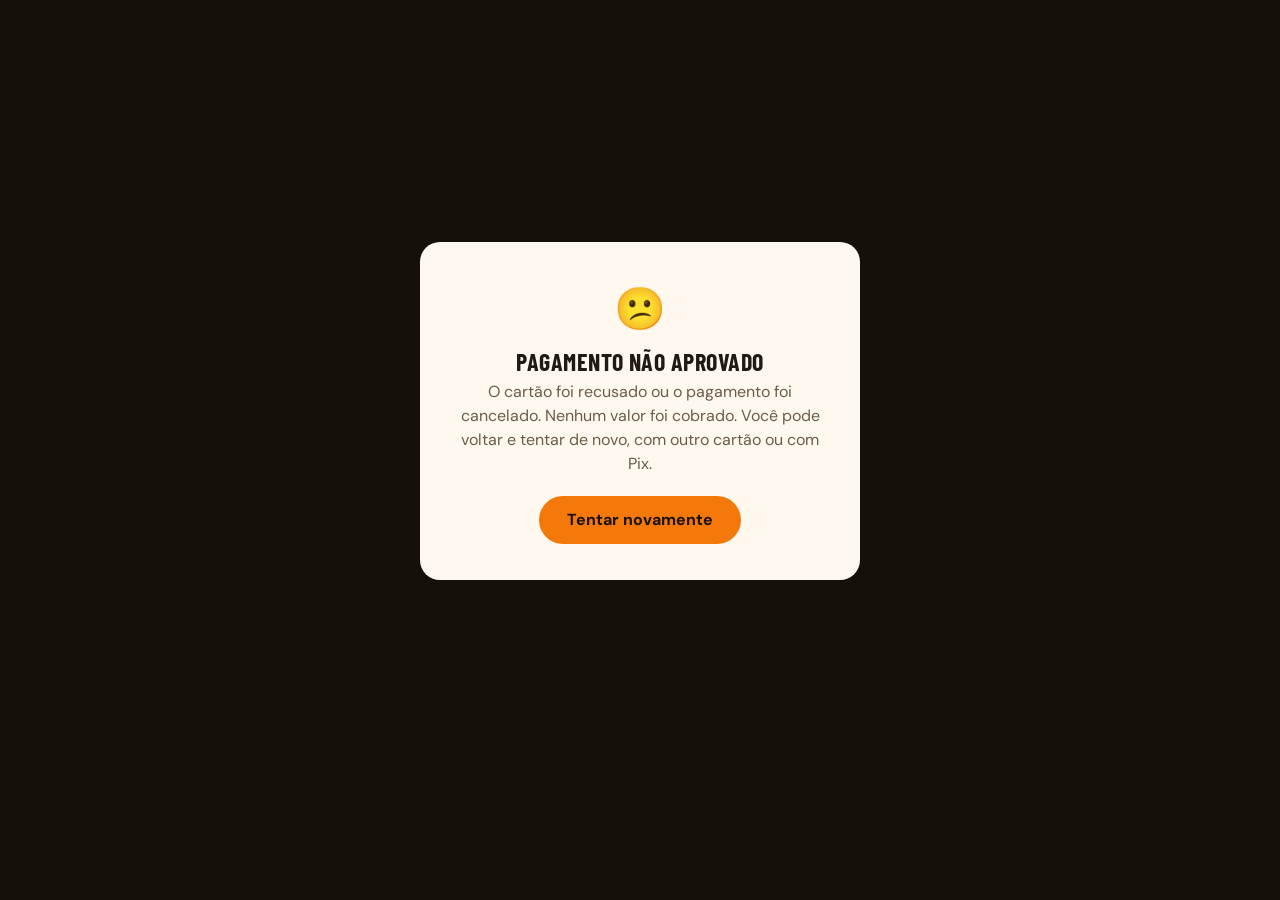
<file: pedido-falhou.html>
<!DOCTYPE html>
<html lang="pt-BR">
<head>
<meta charset="UTF-8">
<meta name="viewport" content="width=device-width, initial-scale=1.0">
<title>Pagamento não aprovado — Brasa Burger Co.</title>
<link href="https://fonts.googleapis.com/css2?family=Barlow+Condensed:wght@500;600;700&family=DM+Sans:wght@400;500;700&display=swap" rel="stylesheet">
<link rel="stylesheet" href="css/style.css">
<link rel="stylesheet" href="css/components.css">
</head>
<body data-theme="dark" style="display:flex; align-items:center; justify-content:center; min-height:100vh; margin:0; background:var(--bg,#151109);">
  <div style="max-width:440px; width:92vw; background:var(--lm-bg,#fff8ef); color:var(--lm-text,#221a10); border-radius:20px; padding:36px 28px; text-align:center;">
    <div style="font-size:2.6rem; margin-bottom:8px;">😕</div>
    <h1 style="font-size:1.5rem; margin:0 0 6px;">Pagamento não aprovado</h1>
    <p style="color:var(--lm-text-2,#6b5c47); margin:0 0 20px;">O cartão foi recusado ou o pagamento foi cancelado. Nenhum valor foi cobrado. Você pode voltar e tentar de novo, com outro cartão ou com Pix.</p>
    <a href="index.html" style="display:inline-block; background:var(--primary,#f4790a); color:#1a1206; font-weight:700; padding:12px 28px; border-radius:999px; text-decoration:none;">Tentar novamente</a>
  </div>
</body>
</html>
</file>
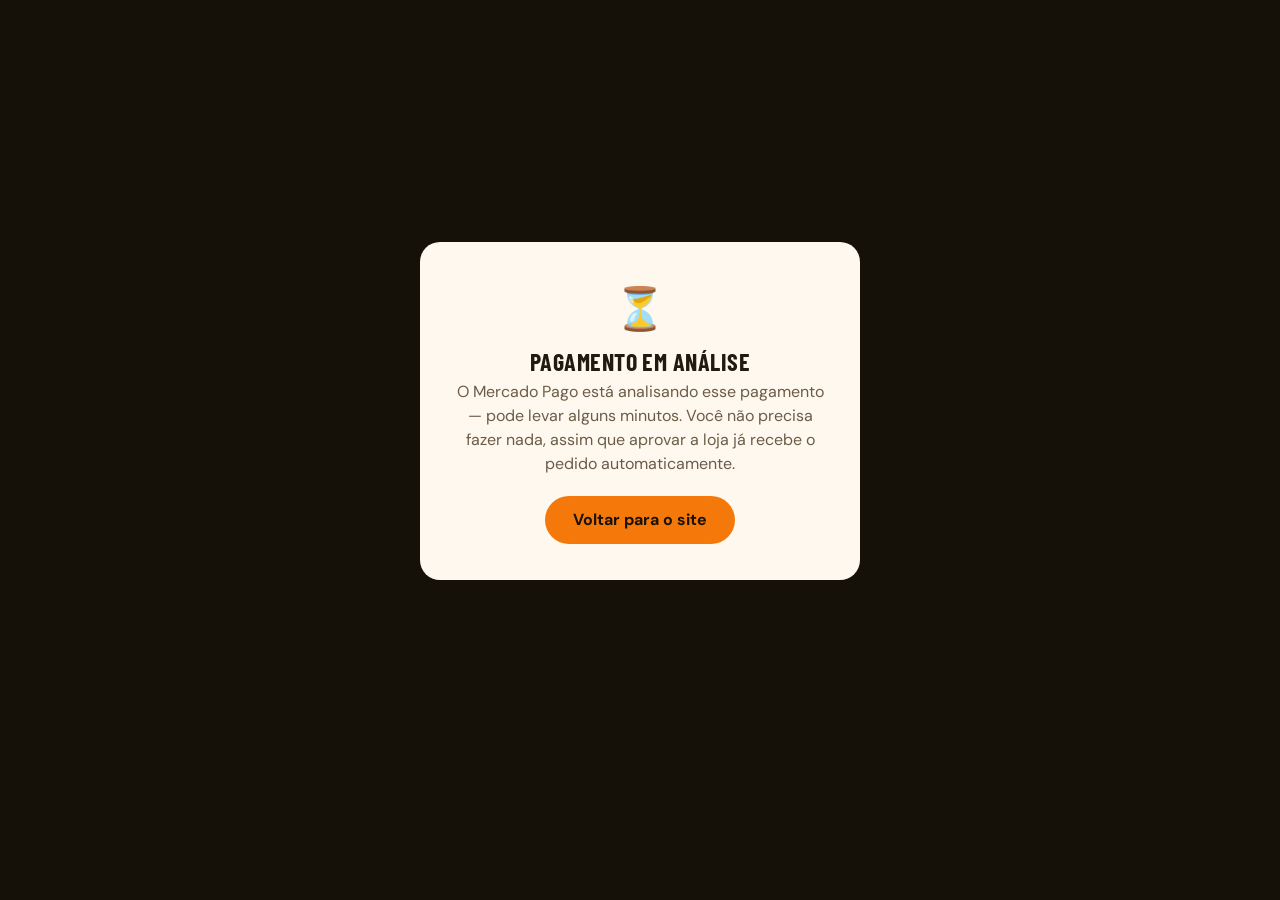
<file: pedido-pendente.html>
<!DOCTYPE html>
<html lang="pt-BR">
<head>
<meta charset="UTF-8">
<meta name="viewport" content="width=device-width, initial-scale=1.0">
<title>Pagamento em análise — Brasa Burger Co.</title>
<link href="https://fonts.googleapis.com/css2?family=Barlow+Condensed:wght@500;600;700&family=DM+Sans:wght@400;500;700&display=swap" rel="stylesheet">
<link rel="stylesheet" href="css/style.css">
<link rel="stylesheet" href="css/components.css">
</head>
<body data-theme="dark" style="display:flex; align-items:center; justify-content:center; min-height:100vh; margin:0; background:var(--bg,#151109);">
  <div style="max-width:440px; width:92vw; background:var(--lm-bg,#fff8ef); color:var(--lm-text,#221a10); border-radius:20px; padding:36px 28px; text-align:center;">
    <div style="font-size:2.6rem; margin-bottom:8px;">⏳</div>
    <h1 style="font-size:1.5rem; margin:0 0 6px;">Pagamento em análise</h1>
    <p id="orderInfo" style="color:var(--lm-text-2,#6b5c47); margin:0 0 20px;">O Mercado Pago está analisando esse pagamento — pode levar alguns minutos. Você não precisa fazer nada, assim que aprovar a loja já recebe o pedido automaticamente.</p>
    <a href="index.html" style="display:inline-block; background:var(--primary,#f4790a); color:#1a1206; font-weight:700; padding:12px 28px; border-radius:999px; text-decoration:none;">Voltar para o site</a>
  </div>
  <script>
    const params = new URLSearchParams(window.location.search);
    const orderNumber = params.get('order');
    if (orderNumber) {
      document.getElementById('orderInfo').textContent =
        `Pedido ${orderNumber}: o Mercado Pago está analisando o pagamento. Pode levar alguns minutos — assim que aprovar, a loja recebe o pedido automaticamente.`;
    }
  </script>
</body>
</html>
</file>
<file: css/style.css>
/* ============================================================
   BRASA BURGER CO. — Design tokens
   Identidade: hamburgueria artesanal premium, noturna, brasa viva
   ============================================================ */
:root {
  /* Cores — superfícies */
  --bg-base: #0D0B0A;
  --bg-sidebar: #12100E;
  --bg-card: #181411;
  --bg-surface-2: #211A16;
  --border-subtle: #342A24;

  /* Cores — marca */
  --brasa-orange: #F26B21;
  --brasa-orange-strong: #FF681F;
  --brasa-amber: #E8A23D;

  /* Cores — texto */
  --text-primary: #FFF8F1;
  --text-secondary: #A8998E;
  --text-muted: #6E6157;

  /* Cores — estado */
  --state-success: #3FAE6B;
  --state-warning: #E8A23D;
  --state-info: #4E8FD1;
  --state-danger: #E1533F;

  /* Tipografia */
  --font-display: 'Barlow Condensed', sans-serif;
  --font-body: 'DM Sans', sans-serif;

  /* Raio e sombra */
  --radius-sm: 8px;
  --radius-md: 12px;
  --radius-lg: 20px;
  --shadow-card: 0 8px 24px rgba(0, 0, 0, 0.45);
  --shadow-ember: 0 0 32px rgba(242, 107, 33, 0.25);

  --transition-fast: 200ms cubic-bezier(.4,0,.2,1);
}

/* Tema claro — alternável via botão, salvo no localStorage */
[data-theme="light"] {
  --bg-base: #FBF6F0;
  --bg-sidebar: #FFFFFF;
  --bg-card: #FFFFFF;
  --bg-surface-2: #F3EAE0;
  --border-subtle: #E8DCCC;
  --text-primary: #241C16;
  --text-secondary: #6E5D4F;
  --text-muted: #9C8B7C;
  --shadow-card: 0 8px 24px rgba(90, 60, 30, 0.10);
}

* { box-sizing: border-box; margin: 0; padding: 0; }

html { scroll-behavior: smooth; background: var(--bg-base); }

html, body { overflow-x: clip; width: 100%; }

body {
  min-height: 100vh;
  background: var(--bg-base);
  color: var(--text-primary);
  font-family: var(--font-body);
  line-height: 1.5;
  transition: background var(--transition-fast), color var(--transition-fast);
  padding-bottom: 78px; /* espaço pra barra fixa mobile */
}

img { max-width: 100%; display: block; }

a { color: inherit; text-decoration: none; }

button {
  font-family: inherit;
  cursor: pointer;
  border: none;
  background: none;
  color: inherit;
}

ul { list-style: none; }

h1, h2, h3, h4 {
  font-family: var(--font-display);
  font-weight: 700;
  text-transform: uppercase;
  letter-spacing: 0.02em;
  line-height: 1.05;
}

.container {
  max-width: 1240px;
  margin: 0 auto;
  padding: 0 24px;
}

.eyebrow {
  font-family: var(--font-display);
  color: var(--brasa-orange);
  font-size: 0.8rem;
  font-weight: 600;
  letter-spacing: 0.14em;
  text-transform: uppercase;
}

.visually-hidden {
  position: absolute;
  width: 1px; height: 1px;
  overflow: hidden;
  clip: rect(0,0,0,0);
}

:focus-visible {
  outline: 2px solid var(--brasa-orange);
  outline-offset: 3px;
}

@media (prefers-reduced-motion: reduce) {
  *, *::before, *::after {
    animation-duration: 0.001ms !important;
    animation-iteration-count: 1 !important;
    transition-duration: 0.001ms !important;
    scroll-behavior: auto !important;
  }
}

/* ============================= HEADER ============================= */
.site-header {
  position: sticky;
  top: 0;
  z-index: 40;
  background: rgba(13, 11, 10, 0.86);
  backdrop-filter: blur(10px);
  border-bottom: 1px solid var(--border-subtle);
}

.site-header__inner {
  display: flex;
  align-items: center;
  gap: 24px;
  padding: 14px 24px;
}

.brand {
  display: flex;
  align-items: center;
  gap: 10px;
  flex-shrink: 0;
}
.brand img { width: 40px; height: 40px; }
.brand__name {
  font-family: var(--font-display);
  font-size: 1.35rem;
  font-weight: 700;
  letter-spacing: 0.02em;
}
.brand__name span { color: var(--brasa-orange); }

.status-pill {
  display: flex;
  align-items: center;
  gap: 6px;
  font-size: 0.78rem;
  color: var(--text-secondary);
  white-space: nowrap;
}
.status-dot {
  width: 8px; height: 8px;
  border-radius: 50%;
  background: var(--state-success);
  box-shadow: 0 0 8px var(--state-success);
}

.main-nav {
  display: flex;
  gap: 22px;
  margin-left: 8px;
  flex: 1;
}
.main-nav a {
  font-size: 0.92rem;
  font-weight: 500;
  color: var(--text-secondary);
  transition: color var(--transition-fast);
  white-space: nowrap;
}
.main-nav a:hover { color: var(--text-primary); }

.header-actions {
  display: flex;
  align-items: center;
  gap: 14px;
}

.track-link {
  font-size: 0.85rem;
  color: var(--text-secondary);
  white-space: nowrap;
}
.track-link:hover { color: var(--brasa-orange); }

.icon-btn {
  position: relative;
  width: 40px; height: 40px;
  display: flex; align-items: center; justify-content: center;
  border-radius: var(--radius-sm);
  background: var(--bg-card);
  border: 1px solid var(--border-subtle);
  color: var(--text-primary);
  transition: border-color var(--transition-fast), transform var(--transition-fast);
}
.icon-btn:hover { border-color: var(--brasa-orange); }
.icon-btn:active { transform: scale(0.94); }

.cart-badge {
  position: absolute;
  top: -6px; right: -6px;
  background: var(--brasa-orange);
  color: #1a0e05;
  font-size: 0.68rem;
  font-weight: 700;
  min-width: 18px; height: 18px;
  border-radius: 999px;
  display: flex; align-items: center; justify-content: center;
  padding: 0 4px;
}

@media (max-width: 860px) {
  .main-nav { display: none; }
  .track-link { display: none; }
}
@media (max-width: 560px) {
  .status-pill { display: none; }
  .site-header__inner { gap: 12px; }
  .brand__name { font-size: 1.1rem; }
}

/* Header, banner (hero) e rodapé permanecem sempre no tema escuro, mesmo com o site em modo claro */
[data-theme="light"] .site-header,
[data-theme="light"] .hero,
[data-theme="light"] .site-footer {
  --bg-base: #0D0B0A;
  --bg-card: #181411;
  --bg-surface-2: #211A16;
  --border-subtle: #342A24;
  --text-primary: #FFF8F1;
  --text-secondary: #A8998E;
  --text-muted: #6E6157;
  background-color: var(--bg-base);
  color: var(--text-primary);
}
[data-theme="light"] .site-header { background: rgba(13, 11, 10, 0.92); }

/* ============================= HERO ============================= */
.hero {
  position: relative;
  overflow: hidden;
  min-height: 560px;
  display: flex;
  align-items: center;
  padding: 64px 24px;
  background: var(--bg-base);
}

.hero__bg { position: absolute; inset: 0; z-index: 0; }
.hero__bg img, .hero__bg video { width: 100%; height: 100%; object-fit: cover; object-position: 78% center; }
.hero__scrim {
  position: absolute; inset: 0;
  background:
    linear-gradient(90deg, rgba(13,11,10,0.97) 0%, rgba(13,11,10,0.88) 30%, rgba(13,11,10,0.35) 62%, rgba(13,11,10,0.1) 100%),
    linear-gradient(0deg, rgba(13,11,10,0.85) 0%, transparent 40%);
}

.hero__content {
  position: relative;
  z-index: 2;
  max-width: 1240px;
  width: 100%;
  margin: 0 auto;
}
.hero__content > * { max-width: 560px; }

.hero__coupon {
  display: inline-flex;
  align-items: center;
  gap: 8px;
  background: rgba(24,20,17,0.7);
  border: 1px solid var(--border-subtle);
  backdrop-filter: blur(4px);
  padding: 6px 14px 6px 6px;
  border-radius: 999px;
  text-decoration: none;
  color: inherit;
  font-size: 0.8rem;
  margin-bottom: 20px;
  width: fit-content;
}
.hero__coupon strong {
  background: var(--brasa-orange);
  color: #1a0e05;
  padding: 3px 10px;
  border-radius: 999px;
  font-weight: 700;
  letter-spacing: 0.03em;
}

.hero h1 {
  font-size: clamp(2.6rem, 5vw, 4.2rem);
  margin-bottom: 18px;
}
.hero h1 em {
  font-style: normal;
  color: var(--brasa-orange);
  position: relative;
}

.hero p {
  color: var(--text-secondary);
  font-size: 1.05rem;
  margin-bottom: 28px;
}

.hero__ctas { display: flex; gap: 14px; flex-wrap: wrap; max-width: none; }

.btn {
  font-family: var(--font-display);
  font-weight: 700;
  text-transform: uppercase;
  letter-spacing: 0.04em;
  font-size: 0.95rem;
  padding: 14px 28px;
  border-radius: var(--radius-sm);
  transition: transform var(--transition-fast), box-shadow var(--transition-fast), background var(--transition-fast), border-color var(--transition-fast);
  display: inline-flex;
  align-items: center;
  gap: 8px;
}
.btn-primary {
  background: var(--brasa-orange);
  color: #1a0e05;
  box-shadow: var(--shadow-ember);
}
.btn-primary:hover { transform: translateY(-2px); box-shadow: 0 6px 28px rgba(242,107,33,0.4); }
.btn-secondary {
  background: transparent;
  border: 1px solid var(--border-subtle);
  color: var(--text-primary);
}
.btn-secondary:hover { border-color: var(--brasa-orange); color: var(--brasa-orange); }
.btn:active { transform: scale(0.97); }

/* Assinatura visual: brasas/faíscas subindo — cobre toda a largura do banner, sobre texto e imagem */
.embers { position: absolute; inset: 0; pointer-events: none; z-index: 3; overflow: hidden; }
.ember {
  position: absolute;
  bottom: -10px;
  width: 4px; height: 4px;
  border-radius: 50%;
  background: var(--brasa-orange);
  box-shadow: 0 0 6px 2px rgba(242,107,33,0.7);
  animation: rise linear infinite;
  opacity: 0;
}
@keyframes rise {
  0% { transform: translateY(0) translateX(0); opacity: 0; }
  10% { opacity: 1; }
  100% { transform: translateY(-340px) translateX(var(--drift, 20px)); opacity: 0; }
}

@media (max-width: 900px) {
  .hero { min-height: 620px; }
  .hero__bg img { object-position: 68% center; }
  .hero__content > * { max-width: 100%; }
}

/* ============================= CATEGORIES ============================= */
.categories {
  position: sticky;
  top: 65px;
  z-index: 30;
  background: var(--bg-base);
  border-bottom: 1px solid var(--border-subtle);
  padding: 14px 0;
}
.categories__scroll {
  display: flex;
  gap: 10px;
  overflow-x: auto;
  padding: 2px 24px;
  scrollbar-width: none;
}
.categories__scroll::-webkit-scrollbar { display: none; }

/* Alvo de âncora do menu superior (Início, Cardápio, Promoções, Área de entrega,
   Dúvidas): o cabeçalho e a barra de categorias são "sticky" e ficam por cima do
   topo da página quando rola. Sem isso, o navegador alinha o topo da seção exatamente
   embaixo do cabeçalho — cortando a primeira linha de produtos/conteúdo visualmente.
   130px = altura do cabeçalho (~65px) + altura da barra de categorias (~64px). */
#inicio, #cardapio, #promocoes, #area-de-entrega, #duvidas {
  scroll-margin-top: 130px;
}
.chip {
  flex-shrink: 0;
  padding: 9px 18px;
  border-radius: 999px;
  border: 1px solid var(--border-subtle);
  background: var(--bg-card);
  font-size: 0.85rem;
  font-weight: 600;
  color: var(--text-secondary);
  transition: all var(--transition-fast);
}
.chip:hover { color: var(--text-primary); }
.chip.is-active {
  background: var(--brasa-orange);
  border-color: var(--brasa-orange);
  color: #1a0e05;
}

/* ============================= MENU ============================= */
.menu-section { padding: 48px 0; }
.section-head {
  display: flex;
  align-items: baseline;
  justify-content: space-between;
  margin: 40px 0 20px;
}
.section-head:first-child { margin-top: 0; }
.section-head h2 { font-size: 1.6rem; }
.section-head .count { color: var(--text-muted); font-size: 0.85rem; }
.section-head__actions { display: flex; align-items: center; gap: 14px; }
.carousel-arrows { display: flex; gap: 6px; }
.carousel-arrow {
  width: 34px; height: 34px;
  border-radius: 50%;
  border: 1px solid var(--border-subtle);
  background: var(--bg-card);
  display: flex; align-items: center; justify-content: center;
  color: var(--text-primary);
  transition: border-color var(--transition-fast), opacity var(--transition-fast);
}
.carousel-arrow:hover { border-color: var(--brasa-orange); color: var(--brasa-orange); }
.carousel-arrow:disabled { opacity: 0.3; pointer-events: none; }

.product-grid {
  display: grid;
  grid-template-columns: repeat(auto-fill, minmax(230px, 1fr));
  gap: 18px;
}

/* Carrossel horizontal usado nas seções da home (permite mais produtos sem crescer a página) */
.product-carousel {
  display: flex;
  gap: 18px;
  overflow-x: auto;
  scroll-snap-type: x proximity;
  scroll-behavior: smooth;
  padding: 4px 2px 10px;
  scrollbar-width: none;
}
.product-carousel::-webkit-scrollbar { display: none; }
.product-carousel .product-card {
  flex: 0 0 230px;
  scroll-snap-align: start;
}
@media (max-width: 600px) {
  .product-carousel .product-card { flex-basis: 72vw; }
}

.product-card {
  background: var(--bg-card);
  border: 1px solid var(--border-subtle);
  border-radius: var(--radius-md);
  overflow: hidden;
  cursor: pointer;
  transition: transform var(--transition-fast), border-color var(--transition-fast), box-shadow var(--transition-fast);
  display: flex;
  flex-direction: column;
}
.product-card:hover {
  transform: translateY(-4px);
  border-color: var(--brasa-orange);
  box-shadow: var(--shadow-card);
}
.product-card__img { position: relative; aspect-ratio: 4/3; overflow: hidden; }
.product-card__img img { width: 100%; height: 100%; object-fit: cover; transition: transform 400ms ease; }
.product-card:hover .product-card__img img { transform: scale(1.06); }
.badge-highlight {
  position: absolute; top: 10px; left: 10px;
  background: var(--brasa-orange);
  color: #1a0e05;
  font-family: var(--font-display);
  font-size: 0.68rem;
  font-weight: 700;
  letter-spacing: 0.04em;
  padding: 4px 10px;
  border-radius: 999px;
}
.product-card__body { padding: 14px 16px 16px; flex: 1; display: flex; flex-direction: column; }
.product-card__body h3 { font-size: 1.15rem; margin-bottom: 4px; letter-spacing: 0; }
.product-card__body p {
  color: var(--text-secondary);
  font-size: 0.83rem;
  flex: 1;
  margin-bottom: 12px;
  display: -webkit-box;
  -webkit-line-clamp: 2;
  -webkit-box-orient: vertical;
  overflow: hidden;
}
.product-card__footer { display: flex; align-items: center; justify-content: space-between; }
.price { font-family: var(--font-display); font-size: 1.15rem; color: var(--brasa-orange); font-weight: 700; }
.add-btn {
  width: 34px; height: 34px;
  border-radius: 50%;
  background: var(--brasa-orange);
  color: #1a0e05;
  display: flex; align-items: center; justify-content: center;
  font-size: 1.2rem;
  transition: transform var(--transition-fast);
}
.add-btn:hover { transform: scale(1.1) rotate(90deg); }

/* Skeleton loading */
.skeleton { background: linear-gradient(90deg, var(--bg-card) 0%, var(--bg-surface-2) 50%, var(--bg-card) 100%); background-size: 200% 100%; animation: shimmer 1.4s infinite; border-radius: var(--radius-md); }
@keyframes shimmer { 0% { background-position: 200% 0; } 100% { background-position: -200% 0; } }

.empty-state {
  text-align: center;
  padding: 60px 20px;
  color: var(--text-secondary);
}
.empty-state h3 { color: var(--text-primary); margin-bottom: 8px; }

/* ============================= BANNER DE OFERTA ============================= */
.promo-banner { padding: 20px 24px 0; }
.promo-banner__inner {
  background: linear-gradient(120deg, #1a1310 0%, #241811 55%, #3a2211 100%);
  border: 1px solid var(--border-subtle);
  border-radius: var(--radius-lg);
  padding: 40px 36px;
  display: flex;
  align-items: center;
  justify-content: space-between;
  gap: 24px;
  flex-wrap: wrap;
}
.promo-banner__inner h2 {
  font-size: clamp(1.8rem, 3.4vw, 2.6rem);
  text-transform: uppercase;
  margin-top: 6px;
  color: #fff; /* fixo — o fundo desse banner é sempre escuro, com ou sem tema claro */
}
.promo-banner__coupon {
  text-align: center;
  background: rgba(13,11,10,0.5);
  border: 1px dashed var(--brasa-orange);
  border-radius: var(--radius-md);
  padding: 14px 26px;
}
.promo-banner__coupon strong {
  display: block;
  font-family: var(--font-display);
  font-size: 1.6rem;
  color: var(--brasa-orange);
  letter-spacing: 0.06em;
}

/* ============================= SEU PEDIDO EM 3 PASSOS ============================= */
.steps-section { padding: 64px 24px; }
.steps-section__head { text-align: center; margin-bottom: 36px; }
.steps-section__head h2 { font-size: clamp(1.6rem, 3vw, 2.2rem); margin-top: 6px; }
.steps-grid {
  display: grid;
  grid-template-columns: repeat(3, 1fr);
  gap: 20px;
}
.step-card {
  background: var(--bg-card);
  border: 1px solid var(--border-subtle);
  border-radius: var(--radius-md);
  padding: 26px 24px;
}
.step-num {
  display: block;
  font-family: var(--font-display);
  font-size: 2.2rem;
  font-weight: 700;
  color: var(--brasa-orange);
  opacity: 0.55;
  margin-bottom: 10px;
}
.step-card h3 { font-size: 1.1rem; text-transform: none; letter-spacing: 0; margin-bottom: 8px; }
.step-card p { color: var(--text-secondary); font-size: 0.9rem; }

@media (max-width: 760px) {
  .steps-grid { grid-template-columns: 1fr; }
  .promo-banner__inner { padding: 28px 24px; }
}

/* ============================= FAQ ============================= */
.faq-section { padding: 8px 24px 64px; max-width: 820px; }
.faq-list { display: flex; flex-direction: column; gap: 10px; }
.faq-item {
  background: var(--bg-card);
  border: 1px solid var(--border-subtle);
  border-radius: var(--radius-md);
  overflow: hidden;
}
.faq-question {
  width: 100%;
  display: flex;
  align-items: center;
  justify-content: space-between;
  gap: 12px;
  padding: 16px 20px;
  text-align: left;
  font-size: 0.95rem;
  font-weight: 600;
}
.faq-icon {
  flex-shrink: 0;
  width: 24px; height: 24px;
  border-radius: 50%;
  background: var(--bg-surface-2);
  color: var(--brasa-orange);
  display: flex; align-items: center; justify-content: center;
  font-size: 1rem;
  transition: transform var(--transition-fast);
}
.faq-item.is-open .faq-icon { transform: rotate(45deg); }
.faq-answer {
  max-height: 0;
  overflow: hidden;
  transition: max-height 240ms ease;
}
.faq-answer p { padding: 0 20px 18px; color: var(--text-secondary); font-size: 0.88rem; }
.faq-item.is-open .faq-answer { max-height: 200px; }

/* ============================= FOOTER ============================= */
.site-footer {
  border-top: 1px solid var(--border-subtle);
  padding: 48px 0 100px;
  margin-top: 40px;
  background: var(--bg-base);
}
.footer-grid {
  display: grid;
  grid-template-columns: 1.4fr 1fr 1fr;
  gap: 32px;
}
.footer-grid h4 { font-size: 0.95rem; margin-bottom: 14px; letter-spacing: 0.04em; }
.footer-grid p, .footer-grid li { color: var(--text-secondary); font-size: 0.88rem; margin-bottom: 8px; }
.footer-bottom {
  text-align: center;
  color: var(--text-muted);
  font-size: 0.78rem;
  margin-top: 36px;
}
@media (max-width: 700px) {
  .footer-grid { grid-template-columns: 1fr; }
}

/* ============================= FLOATING BUTTONS ============================= */
.float-stack {
  position: fixed;
  right: 20px;
  bottom: 96px;
  z-index: 50;
  display: flex;
  flex-direction: column;
  gap: 12px;
}
.fab {
  width: 52px; height: 52px;
  border-radius: 50%;
  display: flex; align-items: center; justify-content: center;
  box-shadow: 0 6px 20px rgba(0,0,0,0.4);
  transition: transform var(--transition-fast);
}
.fab:hover { transform: scale(1.08); }
.fab-whatsapp { background: #25D366; color: #fff; width: 56px; height: 56px; }
.fab-theme { background: var(--bg-card); border: 1px solid var(--border-subtle); color: var(--text-primary); }

@media (max-width: 600px) {
  .float-stack { bottom: 88px; right: 14px; }
}
</file>
<file: css/components.css>
/* ============================================================
   Overlays: backdrop, drawers, modals, toasts
   ============================================================ */
.backdrop {
  position: fixed; inset: 0;
  background: rgba(4, 3, 2, 0.65);
  backdrop-filter: blur(2px);
  z-index: 60;
  opacity: 0;
  pointer-events: none;
  transition: opacity var(--transition-fast);
}
.backdrop.is-open { opacity: 1; pointer-events: auto; }

/* ---------- Carrinho lateral (desktop) ---------- */
.cart-drawer {
  position: fixed;
  top: 0; right: 0;
  height: 100%;
  width: 400px;
  max-width: 92vw;
  background: var(--bg-sidebar);
  border-left: 1px solid var(--border-subtle);
  z-index: 70;
  display: flex;
  flex-direction: column;
  transform: translateX(100%);
  transition: transform 260ms cubic-bezier(.4,0,.2,1);
}
.cart-drawer.is-open { transform: translateX(0); }

.drawer-header {
  display: flex; align-items: center; justify-content: space-between;
  padding: 20px 22px;
  border-bottom: 1px solid var(--border-subtle);
}
.drawer-header h2 { font-size: 1.3rem; }
.close-btn {
  width: 32px; height: 32px;
  display: flex; align-items: center; justify-content: center;
  border-radius: 50%;
  color: var(--text-secondary);
  transition: background var(--transition-fast), color var(--transition-fast);
}
.close-btn:hover { background: var(--bg-card); color: var(--text-primary); }

.drawer-scroll {
  flex: 1;
  overflow-y: auto;
  display: flex;
  flex-direction: column;
}

.cart-items {
  padding: 16px 22px;
  display: flex;
  flex-direction: column;
  gap: 14px;
}

.cart-item {
  display: grid;
  grid-template-columns: 56px 1fr auto;
  gap: 12px;
  align-items: flex-start;
  padding-bottom: 14px;
  border-bottom: 1px solid var(--border-subtle);
}
.cart-item img { width: 56px; height: 56px; border-radius: var(--radius-sm); object-fit: cover; }
.cart-item h4 { font-family: var(--font-body); font-size: 0.92rem; font-weight: 700; text-transform: none; letter-spacing: 0; margin-bottom: 2px; }
.cart-item .obs { font-size: 0.76rem; color: var(--text-muted); margin-bottom: 6px; }
.qty-control {
  display: flex; align-items: center; gap: 8px;
  background: var(--bg-card);
  border: 1px solid var(--border-subtle);
  border-radius: 999px;
  padding: 4px 6px;
  width: fit-content;
}
.qty-control button {
  width: 20px; height: 20px;
  display: flex; align-items: center; justify-content: center;
  color: var(--brasa-orange);
  font-weight: 700;
}
.cart-item__price { font-family: var(--font-display); font-weight: 700; color: var(--brasa-orange); white-space: nowrap; }
.remove-line { font-size: 0.72rem; color: var(--text-muted); margin-top: 6px; }
.remove-line:hover { color: var(--state-danger); }

.cart-empty { text-align: center; padding: 60px 20px; color: var(--text-secondary); }

.coupon-row {
  display: flex; gap: 8px;
  padding: 0 22px 14px;
}
.coupon-row input {
  flex: 1;
  background: var(--bg-card);
  border: 1px solid var(--border-subtle);
  border-radius: var(--radius-sm);
  padding: 10px 12px;
  color: var(--text-primary);
  font-size: 0.85rem;
}
.coupon-row input:focus { border-color: var(--brasa-orange); outline: none; }
.coupon-row button {
  padding: 0 16px;
  border-radius: var(--radius-sm);
  border: 1px solid var(--border-subtle);
  font-size: 0.8rem;
  font-weight: 700;
  white-space: nowrap;
}
.coupon-row button:hover { border-color: var(--brasa-orange); color: var(--brasa-orange); }
.coupon-applied {
  margin: 0 22px 14px;
  background: rgba(63,174,107,0.12);
  border: 1px solid var(--state-success);
  color: var(--state-success);
  border-radius: var(--radius-sm);
  padding: 8px 12px;
  font-size: 0.8rem;
  display: flex; justify-content: space-between; align-items: center;
}
.coupon-applied button { color: var(--state-success); font-weight: 700; }

.cart-summary { padding: 16px 22px 22px; border-top: 1px solid var(--border-subtle); border-bottom: 1px solid var(--border-subtle); }
.summary-row { display: flex; justify-content: space-between; font-size: 0.88rem; color: var(--text-secondary); margin-bottom: 8px; }
.summary-row.total { color: var(--text-primary); font-family: var(--font-display); font-size: 1.25rem; font-weight: 700; margin-top: 12px; }
.summary-row.discount { color: var(--state-success); }

/* ---------- Acesso rápido (login/cadastro embutido na sacola) ---------- */
.quick-access {
  padding: 18px 22px;
  border-bottom: 1px solid var(--border-subtle);
}
.quick-access__eyebrow { font-family: var(--font-display); color: var(--brasa-orange); font-size: 0.68rem; font-weight: 700; letter-spacing: 0.12em; text-transform: uppercase; }
.quick-access h3 { font-size: 1.15rem; text-transform: none; letter-spacing: 0; margin: 4px 0 14px; }
.quick-access .mode-toggle { margin-bottom: 14px; }
.quick-access .field input { padding: 10px 12px; }
.quick-access .field-hint { font-size: 0.72rem; color: var(--text-muted); margin-top: -6px; margin-bottom: 4px; }
.quick-access-signed-in {
  display: flex; align-items: center; justify-content: space-between;
  padding: 18px 22px;
  border-bottom: 1px solid var(--border-subtle);
}
.quick-access-signed-in .who { display: flex; align-items: center; gap: 10px; font-size: 0.88rem; }
.quick-access-signed-in .avatar-initials { width: 32px; height: 32px; border-radius: 50%; background: var(--brasa-orange); color: #1a0e05; display: flex; align-items: center; justify-content: center; font-weight: 700; font-size: 0.78rem; }
.quick-access-signed-in button { font-size: 0.78rem; color: var(--text-muted); font-weight: 700; }
.quick-access-signed-in button:hover { color: var(--state-danger); }

/* ---------- Checkout embutido na sacola (Finalizar pedido) ---------- */
.inline-checkout { padding: 18px 22px 26px; }
.inline-checkout__eyebrow { font-family: var(--font-display); color: var(--brasa-orange); font-size: 0.68rem; font-weight: 700; letter-spacing: 0.12em; text-transform: uppercase; }
.inline-checkout h3 { font-size: 1.15rem; text-transform: none; letter-spacing: 0; margin: 4px 0 16px; }
.inline-checkout .field input, .inline-checkout .field select { padding: 10px 12px; }
.checkout-locked { padding: 14px 16px; background: var(--bg-card); border: 1px solid var(--border-subtle); border-radius: var(--radius-sm); color: var(--text-secondary); font-size: 0.84rem; text-align: center; }

/* ---------- Barra fixa mobile ---------- */
.mobile-cart-bar {
  position: fixed;
  bottom: 0; left: 0; right: 0;
  z-index: 45;
  background: var(--brasa-orange);
  color: #1a0e05;
  padding: 14px 20px;
  display: none;
  align-items: center;
  justify-content: space-between;
  font-family: var(--font-display);
  font-weight: 700;
  box-shadow: 0 -4px 20px rgba(0,0,0,0.3);
}
.mobile-cart-bar.is-visible { display: flex; }
.mobile-cart-bar .count-pill {
  background: rgba(26,14,5,0.2);
  border-radius: 50%;
  width: 24px; height: 24px;
  display: flex; align-items: center; justify-content: center;
  font-size: 0.8rem;
  margin-right: 8px;
}

@media (min-width: 861px) {
  .mobile-cart-bar { display: none !important; }
}

/* ---------- Modal de produto / conta / acompanhar pedido — cartão claro ---------- */
.modal {
  --lm-bg: #FFF8F1;
  --lm-surface: #F3EAE0;
  --lm-border: #E8DCCC;
  --lm-text: #241C16;
  --lm-text-2: #6E5D4F;
  --lm-text-muted: #9C8B7C;

  position: fixed;
  top: 50%; left: 50%;
  transform: translate(-50%, -46%);
  width: 560px; max-width: 92vw;
  max-height: 88vh;
  overflow-y: auto;
  background: var(--lm-bg);
  color: var(--lm-text);
  border: 1px solid var(--lm-border);
  border-radius: var(--radius-lg);
  box-shadow: 0 24px 60px rgba(0,0,0,0.45);
  z-index: 70;
  opacity: 0;
  pointer-events: none;
  transition: opacity 220ms ease, transform 220ms ease;
}
.modal.is-open { opacity: 1; pointer-events: auto; transform: translate(-50%, -50%); }

.modal__img { position: relative; aspect-ratio: 16/9; }
.modal__img img { width: 100%; height: 100%; object-fit: cover; border-radius: var(--radius-lg) var(--radius-lg) 0 0; }
.modal__close {
  position: absolute; top: 14px; right: 14px;
  width: 34px; height: 34px;
  background: rgba(13,11,10,0.7);
  border-radius: 50%;
  display: flex; align-items: center; justify-content: center;
  color: #fff;
}

.modal__body { padding: 22px 26px 26px; }
.modal__body h2 { font-size: 1.55rem; text-transform: none; letter-spacing: 0; margin-bottom: 6px; color: var(--lm-text); }
.modal__body .ingredients { color: var(--lm-text-2); font-size: 0.88rem; margin-bottom: 18px; }
.modal__price { font-family: var(--font-display); color: var(--brasa-orange); font-size: 1.3rem; font-weight: 700; margin-bottom: 18px; }

.option-group { margin-bottom: 20px; }
.option-group__head { display: flex; justify-content: space-between; align-items: baseline; margin-bottom: 10px; }
.option-group__head h4 { font-size: 0.9rem; text-transform: none; letter-spacing: 0; font-weight: 700; color: var(--lm-text); }
.option-group__hint { font-size: 0.72rem; color: var(--lm-text-muted); }
.option-row {
  display: flex; align-items: center; justify-content: space-between;
  padding: 10px 0;
  border-bottom: 1px solid var(--lm-border);
  font-size: 0.88rem;
  color: var(--lm-text);
}
.option-row input[type="checkbox"], .option-row input[type="radio"] { accent-color: var(--brasa-orange); width: 16px; height: 16px; }
.option-row:last-child { border-bottom: none; }
.option-row .opt-price { color: var(--lm-text-2); font-size: 0.8rem; }

textarea.obs-field {
  width: 100%;
  background: var(--lm-surface);
  border: 1px solid var(--lm-border);
  border-radius: var(--radius-sm);
  color: var(--lm-text);
  padding: 10px 12px;
  font-family: var(--font-body);
  font-size: 0.85rem;
  resize: vertical;
  min-height: 64px;
}
textarea.obs-field:focus { border-color: var(--brasa-orange); outline: none; }
textarea.obs-field::placeholder { color: var(--lm-text-muted); }

.modal__footer {
  display: flex; align-items: center; gap: 14px;
  margin-top: 22px;
}
.modal .qty-control { border-color: var(--lm-border) !important; }
.modal .qty-control button { color: var(--brasa-orange); }
.modal .qty-control span { color: var(--lm-text); }

.modal--checkout, .modal--track { width: 480px; }

/* ---------- Checkout steps (usado dentro da sacola, tema escuro) ---------- */
.checkout-steps {
  display: flex;
  gap: 6px;
  margin-bottom: 22px;
}
.checkout-steps .step {
  flex: 1;
  height: 4px;
  border-radius: 999px;
  background: var(--border-subtle);
}
.checkout-steps .step.is-done, .checkout-steps .step.is-active { background: var(--brasa-orange); }

.field { margin-bottom: 14px; }
.field label { display: block; font-size: 0.8rem; color: var(--text-secondary); margin-bottom: 6px; }
.field input, .field select {
  width: 100%;
  background: var(--bg-card);
  border: 1px solid var(--border-subtle);
  border-radius: var(--radius-sm);
  padding: 11px 12px;
  color: var(--text-primary);
  font-size: 0.9rem;
}
.field input:focus, .field select:focus { border-color: var(--brasa-orange); outline: none; }
.field-error { border-color: var(--state-danger) !important; }
.field-error-msg { color: var(--state-danger); font-size: 0.75rem; margin-top: 4px; display: none; }
.field-error-msg.is-visible { display: block; }

/* .field dentro do .modal claro (conta, acompanhar pedido) usa tons claros */
.modal .field label { color: var(--lm-text-2); }
.modal .field input, .modal .field select {
  background: var(--lm-surface);
  border-color: var(--lm-border);
  color: var(--lm-text);
}
.modal .field input::placeholder { color: var(--lm-text-muted); }

.mode-toggle { display: flex; gap: 10px; margin-bottom: 16px; }
.mode-toggle button {
  flex: 1;
  padding: 12px;
  border-radius: var(--radius-sm);
  border: 1px solid var(--border-subtle);
  font-weight: 700;
  font-size: 0.85rem;
  color: var(--text-secondary);
}
.mode-toggle button.is-active { border-color: var(--brasa-orange); color: var(--brasa-orange); background: rgba(242,107,33,0.08); }

.pay-options { display: flex; flex-direction: column; gap: 8px; margin-bottom: 8px; }
.pay-option {
  display: flex; align-items: center; gap: 10px;
  padding: 12px 14px;
  border: 1px solid var(--border-subtle);
  border-radius: var(--radius-sm);
  font-size: 0.88rem;
  cursor: pointer;
}
.pay-option.is-active { border-color: var(--brasa-orange); background: rgba(242,107,33,0.08); }

.review-block { margin-bottom: 16px; }
.review-block h4 { font-size: 0.82rem; color: var(--text-secondary); margin-bottom: 6px; text-transform: uppercase; letter-spacing: 0.04em; }
.review-block p { font-size: 0.9rem; }

.checkout-nav { display: flex; justify-content: space-between; margin-top: 20px; gap: 10px; }

/* ---------- Confirmação / acompanhamento ---------- */
.track-success { text-align: center; padding: 6px 0 16px; }
.track-success .check-circle {
  width: 64px; height: 64px;
  border-radius: 50%;
  background: rgba(63,174,107,0.15);
  color: var(--state-success);
  display: flex; align-items: center; justify-content: center;
  margin: 0 auto 16px;
  font-size: 1.8rem;
}
.timeline { display: flex; flex-direction: column; gap: 0; margin-top: 22px; }
.timeline-item { display: flex; gap: 14px; }
.timeline-item .dot-col { display: flex; flex-direction: column; align-items: center; }
.timeline-item .dot {
  width: 22px; height: 22px; border-radius: 50%;
  background: var(--bg-card); border: 2px solid var(--border-subtle);
  display: flex; align-items: center; justify-content: center;
  font-size: 0.7rem;
  flex-shrink: 0;
}
.timeline-item.is-done .dot { background: var(--state-success); border-color: var(--state-success); color: #06210f; }
.timeline-item.is-current .dot { background: var(--brasa-orange); border-color: var(--brasa-orange); color: #1a0e05; box-shadow: 0 0 0 4px rgba(242,107,33,0.18); }
.timeline-item .line { width: 2px; flex: 1; background: var(--border-subtle); min-height: 26px; }
.timeline-item.is-done .line { background: var(--state-success); }
.timeline-item .label { padding-bottom: 26px; font-size: 0.88rem; color: var(--text-secondary); }
.timeline-item.is-current .label, .timeline-item.is-done .label { color: var(--text-primary); }

/* Componentes compartilhados (timeline, resumo, pagamento) quando usados
   dentro do .modal claro (ex.: acompanhar pedido) — sobrescreve os tons escuros */
.modal .mode-toggle button,
.modal .pay-option { border-color: var(--lm-border); color: var(--lm-text-2); }
.modal .review-block h4 { color: var(--lm-text-2); }
.modal .review-block p { color: var(--lm-text); }
.modal .timeline-item .dot { background: var(--lm-surface); border-color: var(--lm-border); }
.modal .timeline-item .label { color: var(--lm-text-2); }
.modal .timeline-item.is-current .label,
.modal .timeline-item.is-done .label { color: var(--lm-text); }
.modal .timeline-item .line { background: var(--lm-border); }
.modal .track-success p { color: var(--lm-text-2); }
.modal .btn-secondary { color: var(--lm-text); border-color: var(--lm-border); }
.modal .btn-secondary:hover { border-color: var(--brasa-orange); color: var(--brasa-orange); }
.modal .btn-ghost { color: var(--lm-text-2); }

/* ---------- Toasts ---------- */
.toast-stack {
  position: fixed;
  bottom: 20px; left: 50%;
  transform: translateX(-50%);
  z-index: 90;
  display: flex;
  flex-direction: column;
  gap: 10px;
  width: min(360px, 90vw);
}
.toast {
  background: var(--bg-card);
  border: 1px solid var(--border-subtle);
  border-left: 3px solid var(--state-success);
  border-radius: var(--radius-sm);
  padding: 12px 16px;
  font-size: 0.85rem;
  box-shadow: var(--shadow-card);
  animation: toast-in 220ms ease;
}
.toast.toast-error { border-left-color: var(--state-danger); }
@keyframes toast-in { from { opacity: 0; transform: translateY(10px); } to { opacity: 1; transform: translateY(0); } }

@media (max-width: 600px) {
  .modal { width: 94vw; max-height: 92vh; }
}
</file>
